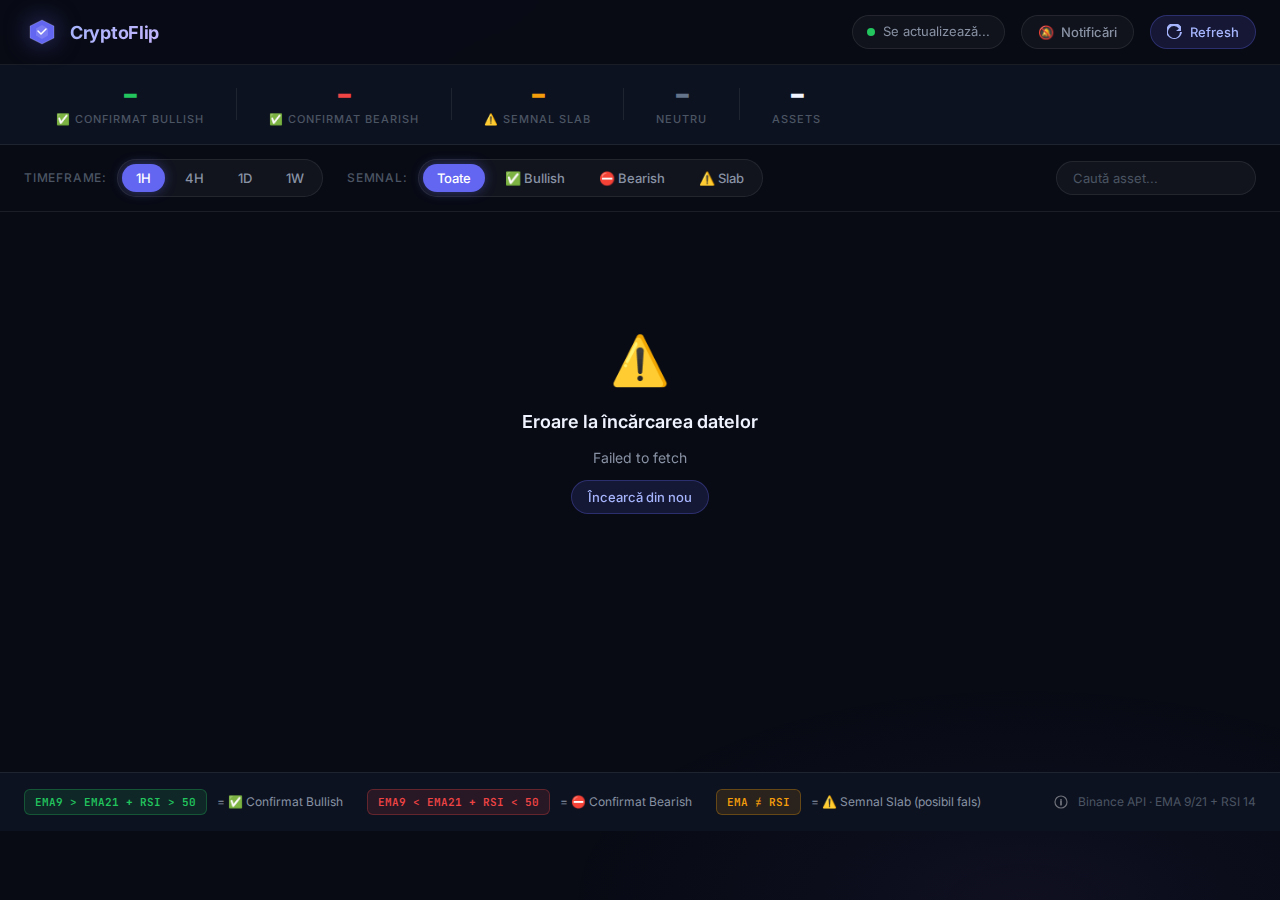
<file: index.html>
<!DOCTYPE html>
<html lang="ro">

<head>
    <meta charset="UTF-8" />
    <meta name="viewport" content="width=device-width, initial-scale=1.0" />
    <title>CryptoFlip Dashboard | Bullish & Bearish Signals</title>
    <meta name="description"
        content="Dashboard real-time care detectează flip-uri bullish și bearish pe multiple timeframe-uri pentru principalele crypto assets." />
    <link rel="preconnect" href="https://fonts.googleapis.com" />
    <link rel="preconnect" href="https://fonts.gstatic.com" crossorigin />
    <link
        href="https://fonts.googleapis.com/css2?family=Inter:wght@300;400;500;600;700;800&family=JetBrains+Mono:wght@400;600&display=swap"
        rel="stylesheet" />
    <link rel="stylesheet" href="style.css" />
</head>

<body>
    <!-- Header -->
    <header class="header">
        <div class="header-inner">
            <div class="logo">
                <div class="logo-icon">
                    <svg width="28" height="28" viewBox="0 0 28 28" fill="none">
                        <path d="M14 2L26 8V20L14 26L2 20V8L14 2Z" fill="url(#logoGrad)" stroke="rgba(255,255,255,0.2)"
                            stroke-width="1" />
                        <path d="M14 7L20 10.5V17.5L14 21L8 17.5V10.5L14 7Z" fill="rgba(255,255,255,0.15)" />
                        <path d="M10 13L13 16L18 11" stroke="white" stroke-width="1.5" stroke-linecap="round"
                            stroke-linejoin="round" />
                        <defs>
                            <linearGradient id="logoGrad" x1="2" y1="2" x2="26" y2="26">
                                <stop offset="0%" stop-color="#6366f1" />
                                <stop offset="100%" stop-color="#8b5cf6" />
                            </linearGradient>
                        </defs>
                    </svg>
                </div>
                <span class="logo-text">CryptoFlip</span>
            </div>
            <div class="header-controls">
                <div class="last-update" id="lastUpdate">
                    <div class="pulse-dot"></div>
                    <span>Se actualizează...</span>
                </div>
                <button class="notif-btn" id="notifBtn" onclick="toggleNotifications()">
                    <span id="notifIcon">🔔</span>
                    <span id="notifLabel">Notificări</span>
                </button>
                <button class="refresh-btn" id="refreshBtn" onclick="refreshData()">
                    <svg width="16" height="16" viewBox="0 0 16 16" fill="none">
                        <path d="M13.65 2.35A8 8 0 1 0 15 8h-2a6 6 0 1 1-1.05-3.35L9 7h5V2l-0.35 0.35Z"
                            fill="currentColor" />
                    </svg>
                    Refresh
                </button>
            </div>
        </div>
    </header>

    <!-- Notification Permission Banner -->
    <div class="notif-banner hidden" id="notifBanner">
        <div class="notif-banner-inner">
            <span class="notif-banner-icon">🔔</span>
            <div>
                <strong>Activează alertele de flip!</strong>
                <span>Primești notificări instant când un asset face un flip confirmat (EMA + RSI de acord).</span>
            </div>
            <button class="notif-banner-btn" onclick="requestNotifPermission()">Activează</button>
            <button class="notif-banner-dismiss" onclick="dismissBanner()">✕</button>
        </div>
    </div>

    <!-- Hero Stats Bar -->
    <div class="stats-bar">
        <div class="stats-bar-inner">
            <div class="stat-item">
                <span class="stat-value bullish-text" id="bullishCount">–</span>
                <span class="stat-label">✅ Confirmat Bullish</span>
            </div>
            <div class="stat-divider"></div>
            <div class="stat-item">
                <span class="stat-value bearish-text" id="bearishCount">–</span>
                <span class="stat-label">✅ Confirmat Bearish</span>
            </div>
            <div class="stat-divider"></div>
            <div class="stat-item">
                <span class="stat-value" style="color:#f59e0b" id="weakCount">–</span>
                <span class="stat-label">⚠️ Semnal Slab</span>
            </div>
            <div class="stat-divider"></div>
            <div class="stat-item">
                <span class="stat-value neutral-text" id="neutralCount">–</span>
                <span class="stat-label">Neutru</span>
            </div>
            <div class="stat-divider"></div>
            <div class="stat-item">
                <span class="stat-value" id="totalAssets">–</span>
                <span class="stat-label">Assets</span>
            </div>
        </div>
    </div>

    <!-- Timeframe Filter -->
    <div class="controls-section">
        <div class="controls-inner">
            <div class="filter-group">
                <span class="filter-label">Timeframe:</span>
                <div class="tf-buttons" id="tfButtons">
                    <button class="tf-btn active" data-tf="1h" onclick="filterTimeframe('1h')">1H</button>
                    <button class="tf-btn" data-tf="4h" onclick="filterTimeframe('4h')">4H</button>
                    <button class="tf-btn" data-tf="1d" onclick="filterTimeframe('1d')">1D</button>
                    <button class="tf-btn" data-tf="1w" onclick="filterTimeframe('1w')">1W</button>
                </div>
            </div>
            <div class="filter-group">
                <span class="filter-label">Semnal:</span>
                <div class="signal-buttons">
                    <button class="signal-btn active" data-signal="all" onclick="filterSignal('all')">Toate</button>
                    <button class="signal-btn bullish-filter" data-signal="confirmed-bullish"
                        onclick="filterSignal('confirmed-bullish')">✅ Bullish</button>
                    <button class="signal-btn bearish-filter" data-signal="confirmed-bearish"
                        onclick="filterSignal('confirmed-bearish')">⛔ Bearish</button>
                    <button class="signal-btn weak-filter" data-signal="weak" onclick="filterSignal('weak')">⚠️
                        Slab</button>
                </div>
            </div>
            <div class="search-group">
                <input type="text" class="search-input" id="searchInput" placeholder="Caută asset..."
                    oninput="filterSearch(this.value)" />
            </div>
        </div>
    </div>

    <!-- Main Content -->
    <main class="main-content">
        <!-- Loading State -->
        <div class="loading-state" id="loadingState">
            <div class="loading-spinner"></div>
            <p>Se încarcă datele de piață...</p>
            <span class="loading-sub">Conectare la Binance API</span>
        </div>

        <!-- Error State -->
        <div class="error-state hidden" id="errorState">
            <div class="error-icon">⚠️</div>
            <h3>Eroare la încărcarea datelor</h3>
            <p id="errorMessage">Nu s-a putut conecta la API.</p>
            <button class="refresh-btn" onclick="refreshData()">Încearcă din nou</button>
        </div>

        <!-- Dashboard Grid -->
        <div class="dashboard-grid hidden" id="dashboardGrid">
        </div>
    </main>

    <!-- Legend / Info Panel -->
    <div class="info-panel">
        <div class="info-inner">
            <div class="info-item">
                <div class="indicator-box bullish-bg">EMA9 &gt; EMA21 + RSI &gt; 50</div>
                <span>= ✅ Confirmat Bullish</span>
            </div>
            <div class="info-item">
                <div class="indicator-box bearish-bg">EMA9 &lt; EMA21 + RSI &lt; 50</div>
                <span>= ⛔ Confirmat Bearish</span>
            </div>
            <div class="info-item">
                <div class="indicator-box"
                    style="background:rgba(245,158,11,0.12);color:#f59e0b;border:1px solid rgba(245,158,11,0.3);">EMA ≠
                    RSI</div>
                <span>= ⚠️ Semnal Slab (posibil fals)</span>
            </div>
            <div class="info-item info-note">
                <svg width="14" height="14" viewBox="0 0 14 14" fill="none">
                    <circle cx="7" cy="7" r="6" stroke="rgba(255,255,255,0.4)" stroke-width="1.2" />
                    <path d="M7 6v4M7 4.5v.5" stroke="rgba(255,255,255,0.6)" stroke-width="1.2"
                        stroke-linecap="round" />
                </svg>
                <span>Binance API · EMA 9/21 + RSI 14</span>
            </div>
        </div>
    </div>

    <!-- Asset Detail Modal -->
    <div class="modal-overlay hidden" id="modalOverlay" onclick="closeModal(event)">
        <div class="modal" id="assetModal">
            <button class="modal-close" onclick="closeModalDirect()">✕</button>
            <div class="modal-header">
                <span class="modal-asset-icon" id="modalIcon">₿</span>
                <div>
                    <h2 class="modal-title" id="modalTitle">Bitcoin</h2>
                    <span class="modal-subtitle" id="modalSymbol">BTCUSDT</span>
                </div>
                <div class="modal-price" id="modalPrice">$0.00</div>
            </div>
            <div class="modal-timeframes" id="modalTimeframes"></div>
            <div class="modal-legend">
                <div class="legend-row">
                    <span class="legend-dot bullish-bg"></span><span>✅ Confirmat Bullish — EMA9 > EMA21
                        <strong>și</strong> RSI > 50</span>
                </div>
                <div class="legend-row">
                    <span class="legend-dot bearish-bg"></span><span>⛔ Confirmat Bearish — EMA9 &lt; EMA21
                        <strong>și</strong> RSI &lt; 50</span>
                </div>
                <div class="legend-row">
                    <span class="legend-dot" style="background:#f59e0b"></span><span>⚠️ Semnal Slab — EMA și RSI nu sunt
                        de acord</span>
                </div>
                <div class="legend-row">
                    <span class="legend-dot neutral-bg"></span><span>Neutru — Date insuficiente</span>
                </div>
            </div>
        </div>
    </div>

    <script src="app.js"></script>
</body>

</html>
</file>
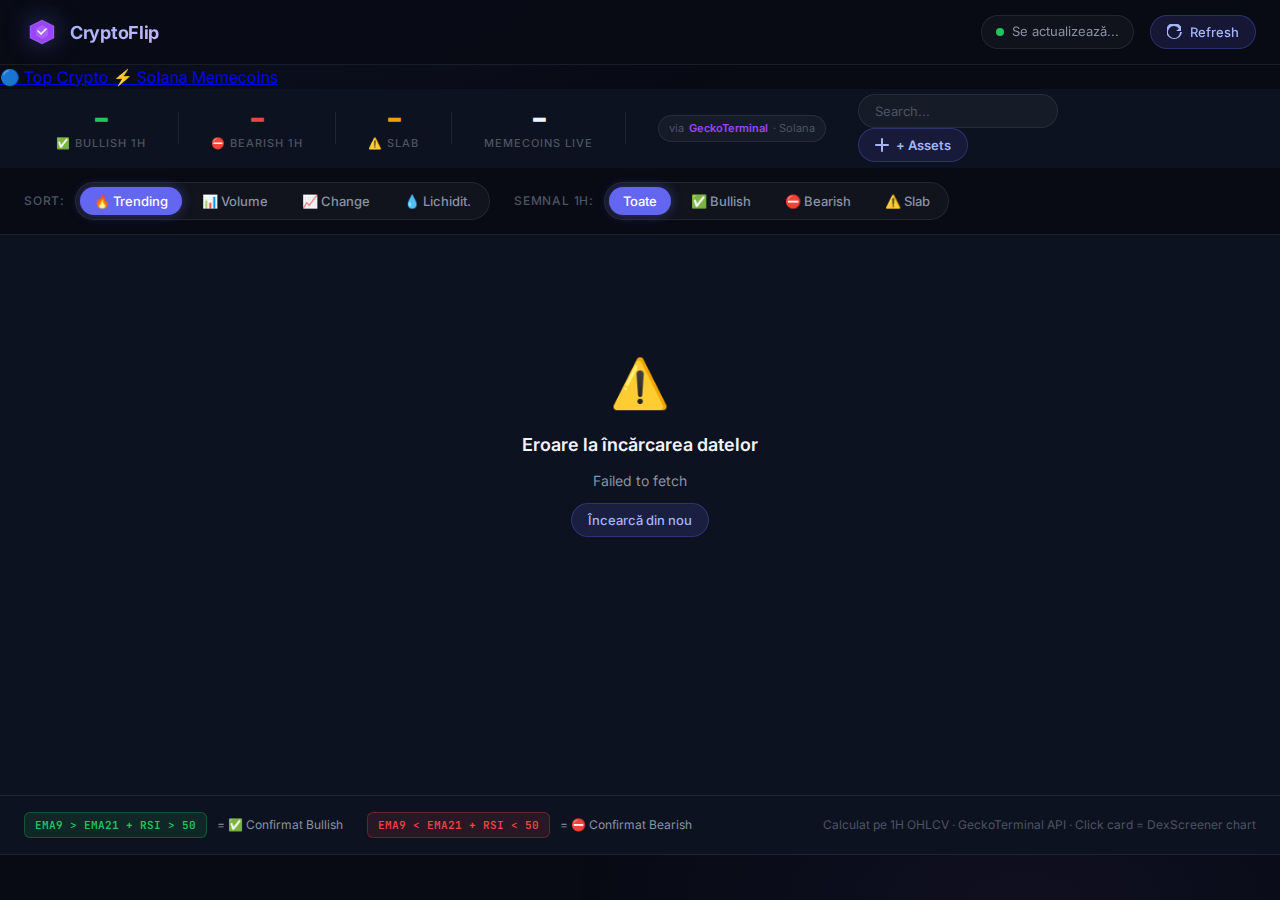
<file: memecoins.html>
<!DOCTYPE html>
<html lang="ro">

<head>
    <meta charset="UTF-8" />
    <meta name="viewport" content="width=device-width, initial-scale=1.0" />
    <title>Solana Memecoins | CryptoFlip Dashboard</title>
    <meta name="description"
        content="Dashboard real-time care detectează flip-uri bullish și bearish pe memecoins lansate pe Solana (PumpSwap, Raydium, Meteora)." />
    <link rel="preconnect" href="https://fonts.googleapis.com" />
    <link rel="preconnect" href="https://fonts.gstatic.com" crossorigin />
    <link
        href="https://fonts.googleapis.com/css2?family=Inter:wght@300;400;500;600;700;800&family=JetBrains+Mono:wght@400;600&display=swap"
        rel="stylesheet" />
    <link rel="stylesheet" href="style.css" />
    <style>
        /* ── Memecoins extras ── */
        .mc-meta {
            display: flex;
            gap: 10px;
            flex-wrap: wrap;
            margin-top: 8px;
        }

        .mc-chip {
            font-size: 10px;
            font-weight: 600;
            padding: 3px 8px;
            border-radius: 100px;
            border: 1px solid var(--border);
            color: var(--text-secondary);
            background: var(--bg-glass);
            font-family: 'JetBrains Mono', monospace;
        }

        .mc-chip.liq {
            color: #a5b4fc;
            border-color: rgba(99, 102, 241, 0.3);
            background: rgba(99, 102, 241, 0.08);
        }

        .mc-chip.vol {
            color: #34d399;
            border-color: rgba(52, 211, 153, 0.3);
            background: rgba(52, 211, 153, 0.08);
        }

        .mc-chip.mcap {
            color: #fbbf24;
            border-color: rgba(251, 191, 36, 0.3);
            background: rgba(251, 191, 36, 0.08);
        }

        .mc-chip.dex {
            color: #f472b6;
            border-color: rgba(244, 114, 182, 0.3);
            background: rgba(244, 114, 182, 0.08);
        }

        .mc-chip.age {
            color: var(--text-muted);
        }

        .ds-overlay {
            position: fixed;
            inset: 0;
            background: rgba(0, 0, 0, 0.88);
            backdrop-filter: blur(14px);
            -webkit-backdrop-filter: blur(14px);
            z-index: 200;
            display: flex;
            align-items: center;
            justify-content: center;
            padding: 16px;
            animation: fadeIn 0.2s ease;
        }

        .ds-modal {
            background: var(--bg-secondary);
            border: 1px solid var(--border-hover);
            border-radius: var(--radius-xl);
            width: min(1100px, 100%);
            height: min(800px, 90vh);
            display: flex;
            flex-direction: column;
            overflow: hidden;
            animation: slideUp 0.25s cubic-bezier(0.34, 1.56, 0.64, 1);
            box-shadow: 0 24px 80px rgba(0, 0, 0, 0.6);
        }

        .ds-header {
            display: flex;
            align-items: center;
            justify-content: space-between;
            padding: 14px 20px;
            border-bottom: 1px solid var(--border);
            gap: 16px;
            flex-shrink: 0;
        }

        .ds-asset-info {
            display: flex;
            align-items: center;
            gap: 12px;
            flex-wrap: wrap;
        }

        .ds-icon {
            width: 40px;
            height: 40px;
            border-radius: 50%;
            display: flex;
            align-items: center;
            justify-content: center;
            font-size: 16px;
            font-weight: 800;
            border: 1px solid var(--border);
            flex-shrink: 0;
            background: var(--bg-glass);
            color: var(--text-secondary);
        }

        .ds-icon img {
            width: 36px;
            height: 36px;
            border-radius: 50%;
            object-fit: cover;
        }

        .ds-name {
            font-size: 16px;
            font-weight: 700;
            color: var(--text-primary);
        }

        .ds-sym {
            font-size: 11px;
            color: var(--text-muted);
            font-family: 'JetBrains Mono', monospace;
        }

        .ds-price {
            font-size: 16px;
            font-weight: 700;
            font-family: 'JetBrains Mono', monospace;
            color: var(--text-primary);
        }

        .ds-controls {
            display: flex;
            align-items: center;
            gap: 10px;
            flex-shrink: 0;
        }

        .ds-axiom-btn {
            display: flex;
            align-items: center;
            gap: 5px;
            background: rgba(251, 191, 36, 0.1);
            border: 1px solid rgba(251, 191, 36, 0.3);
            color: #fbbf24;
            padding: 7px 14px;
            border-radius: 100px;
            font-size: 12px;
            font-weight: 600;
            text-decoration: none;
            white-space: nowrap;
            transition: all 0.2s;
        }

        .ds-axiom-btn:hover {
            background: rgba(251, 191, 36, 0.2);
            border-color: rgba(251, 191, 36, 0.5);
        }

        .ds-close-btn {
            background: var(--bg-glass);
            border: 1px solid var(--border);
            color: var(--text-secondary);
            width: 34px;
            height: 34px;
            border-radius: 50%;
            cursor: pointer;
            font-size: 15px;
            display: flex;
            align-items: center;
            justify-content: center;
            transition: all 0.2s;
        }

        .ds-close-btn:hover {
            background: var(--bearish-bg);
            border-color: var(--bearish-border);
            color: var(--bearish);
        }

        .ds-chart-wrap {
            flex: 1;
            min-height: 0;
            position: relative;
        }

        .ds-chart-wrap iframe {
            width: 100%;
            height: 100%;
            border: 0;
        }

        .ds-loading {
            position: absolute;
            inset: 0;
            display: flex;
            flex-direction: column;
            align-items: center;
            justify-content: center;
            gap: 12px;
            color: var(--text-muted);
            font-size: 14px;
        }

        @media (max-width:768px) {
            .ds-overlay {
                padding: 0;
                align-items: flex-end;
            }

            .ds-modal {
                width: 100%;
                height: 96vh;
                border-radius: var(--radius-xl) var(--radius-xl) 0 0;
                border-bottom: none;
            }

            .ds-header {
                flex-direction: column;
                align-items: flex-start;
                gap: 8px;
            }

            .ds-controls {
                width: 100%;
                justify-content: space-between;
            }
        }

        /* source badge */
        .source-badge {
            display: inline-flex;
            align-items: center;
            gap: 5px;
            font-size: 11px;
            color: var(--text-muted);
            background: var(--bg-glass);
            border: 1px solid var(--border);
            border-radius: 100px;
            padding: 4px 10px;
        }

        .source-badge span {
            color: #9945ff;
            font-weight: 600;
        }
    </style>
</head>

<body>

    <!-- Header -->
    <header class="header">
        <div class="header-inner">
            <div class="logo">
                <div class="logo-icon">
                    <svg width="28" height="28" viewBox="0 0 28 28" fill="none">
                        <path d="M14 2L26 8V20L14 26L2 20V8L14 2Z" fill="url(#logoGrad2)" stroke="rgba(255,255,255,0.2)"
                            stroke-width="1" />
                        <path d="M14 7L20 10.5V17.5L14 21L8 17.5V10.5L14 7Z" fill="rgba(255,255,255,0.15)" />
                        <path d="M10 13L13 16L18 11" stroke="white" stroke-width="1.5" stroke-linecap="round"
                            stroke-linejoin="round" />
                        <defs>
                            <linearGradient id="logoGrad2" x1="2" y1="2" x2="26" y2="26">
                                <stop offset="0%" stop-color="#9945ff" />
                                <stop offset="100%" stop-color="#6366f1" />
                            </linearGradient>
                        </defs>
                    </svg>
                </div>
                <span class="logo-text">CryptoFlip</span>
            </div>
            <div class="header-controls">
                <div class="last-update" id="lastUpdate">
                    <div class="pulse-dot"></div>
                    <span>Se actualizează...</span>
                </div>
                <button class="refresh-btn" id="refreshBtn" onclick="refreshData()">
                    <svg width="16" height="16" viewBox="0 0 16 16" fill="none">
                        <path d="M13.65 2.35A8 8 0 1 0 15 8h-2a6 6 0 1 1-1.05-3.35L9 7h5V2l-0.35 0.35Z"
                            fill="currentColor" />
                    </svg>
                    Refresh
                </button>
            </div>
        </div>
    </header>

    <!-- Page Navigation -->
    <nav class="page-nav">
        <a href="index.html" class="page-nav-link">
            🔵 Top Crypto
        </a>
        <a href="memecoins.html" class="page-nav-link active">
            ⚡ Solana Memecoins
        </a>
    </nav>

    <!-- Stats Bar -->
    <div class="stats-bar">
        <div class="stats-bar-inner">
            <div class="stat-item">
                <span class="stat-value bullish-text" id="bullishCount">–</span>
                <span class="stat-label">✅ Bullish 1H</span>
            </div>
            <div class="stat-divider"></div>
            <div class="stat-item">
                <span class="stat-value bearish-text" id="bearishCount">–</span>
                <span class="stat-label">⛔ Bearish 1H</span>
            </div>
            <div class="stat-divider"></div>
            <div class="stat-item">
                <span class="stat-value" style="color:#f59e0b" id="weakCount">–</span>
                <span class="stat-label">⚠️ Slab</span>
            </div>
            <div class="stat-divider"></div>
            <div class="stat-item">
                <span class="stat-value" id="totalAssets">–</span>
                <span class="stat-label">Memecoins live</span>
            </div>
            <div class="stat-divider"></div>
            <div class="stat-item">
                <div class="source-badge">via <span>GeckoTerminal</span> · Solana</div>
            </div>
            <!-- Top Actions (Search + Add Assets) -->
            <div class="top-actions">
                <div class="search-group">
                    <input type="text" class="search-input" id="searchInput" placeholder="Search..."
                        oninput="filterSearch(this.value)" />
                </div>
                <!-- Dead button just to match index.html design as requested -->
                <button class="add-asset-btn" onclick="alert('Funcționalitate disponibilă curând pentru Memecoins!')">
                    <svg width="14" height="14" viewBox="0 0 14 14" fill="none">
                        <path d="M7 1v12M1 7h12" stroke="currentColor" stroke-width="2" stroke-linecap="round" />
                    </svg>
                    + Assets
                </button>
            </div>
        </div>

        <!-- Controls -->
        <div class="controls-section">
            <div class="controls-inner">
                <div class="filter-group">
                    <span class="filter-label">Sort:</span>
                    <div class="signal-buttons">
                        <button class="signal-btn active" data-sort="trending" onclick="sortBy('trending')">🔥
                            Trending</button>
                        <button class="signal-btn" data-sort="volume" onclick="sortBy('volume')">📊 Volume</button>
                        <button class="signal-btn" data-sort="change" onclick="sortBy('change')">📈 Change</button>
                        <button class="signal-btn" data-sort="liq" onclick="sortBy('liq')">💧 Lichidit.</button>
                    </div>
                </div>
                <div class="filter-group">
                    <span class="filter-label">Semnal 1H:</span>
                    <div class="signal-buttons">
                        <button class="signal-btn active" data-signal="all" onclick="filterSignal('all')">Toate</button>
                        <button class="signal-btn bullish-filter" data-signal="confirmed-bullish"
                            onclick="filterSignal('confirmed-bullish')">✅ Bullish</button>
                        <button class="signal-btn bearish-filter" data-signal="confirmed-bearish"
                            onclick="filterSignal('confirmed-bearish')">⛔ Bearish</button>
                        <button class="signal-btn weak-filter" data-signal="weak" onclick="filterSignal('weak')">⚠️
                            Slab</button>
                    </div>
                </div>
            </div>
        </div>

        <!-- Main Content -->
        <main class="main-content">
            <div class="loading-state" id="loadingState">
                <div class="loading-spinner"></div>
                <p>Se încarcă memecoins Solana...</p>
                <span class="loading-sub">GeckoTerminal API · Trending pools</span>
            </div>
            <div class="error-state hidden" id="errorState">
                <div class="error-icon">⚠️</div>
                <h3>Eroare la încărcarea datelor</h3>
                <p id="errorMessage">Nu s-a putut conecta la GeckoTerminal API.</p>
                <button class="refresh-btn" onclick="refreshData()">Încearcă din nou</button>
            </div>
            <div class="dashboard-grid hidden" id="dashboardGrid"></div>
        </main>

        <!-- Info bar -->
        <div class="info-panel">
            <div class="info-inner">
                <div class="info-item">
                    <div class="indicator-box bullish-bg">EMA9 &gt; EMA21 + RSI &gt; 50</div>
                    <span>= ✅ Confirmat Bullish</span>
                </div>
                <div class="info-item">
                    <div class="indicator-box bearish-bg">EMA9 &lt; EMA21 + RSI &lt; 50</div>
                    <span>= ⛔ Confirmat Bearish</span>
                </div>
                <div class="info-item info-note">
                    <span>Calculat pe 1H OHLCV · GeckoTerminal API · Click card = DexScreener chart</span>
                </div>
            </div>
        </div>

        <!-- DexScreener Chart Modal -->
        <div class="ds-overlay hidden" id="dsOverlay" onclick="closeDSOnBg(event)">
            <div class="ds-modal" id="dsModal">
                <div class="ds-header">
                    <div class="ds-asset-info">
                        <div class="ds-icon" id="dsIcon"></div>
                        <div>
                            <div class="ds-name" id="dsName">Token</div>
                            <div class="ds-sym" id="dsSym">SYMBOL/SOL</div>
                        </div>
                        <span class="ds-price" id="dsPrice">$0.00</span>
                        <span class="tv-asset-badge" id="dsBadge"></span>
                    </div>
                    <div class="ds-controls">
                        <a class="ds-axiom-btn" id="dsAxiomLink" href="#" target="_blank" rel="noopener">↗
                            DexScreener</a>
                        <a class="tv-external-btn" id="dsAxiomTradeLink" href="#" target="_blank" rel="noopener">⚡
                            Axiom</a>
                        <button class="ds-close-btn" onclick="closeDSChart()">✕</button>
                    </div>
                </div>
                <div class="ds-chart-wrap" id="dsChartWrap">
                    <div class="ds-loading" id="dsLoading">
                        <div class="loading-spinner"></div>
                        <span>Se încarcă chart-ul...</span>
                    </div>
                </div>
            </div>
        </div>

        <script src="memecoins.js"></script>
</body>

</html>
</file>
<file: style.css>
/* =====================================================
   CryptoFlip Dashboard — Premium Dark Theme
   ===================================================== */

/* ===== CSS Variables ===== */
:root {
    --bg-primary: #080b14;
    --bg-secondary: #0d1220;
    --bg-card: #111827;
    --bg-card-hover: #151f30;
    --bg-glass: rgba(255, 255, 255, 0.04);
    --border: rgba(255, 255, 255, 0.08);
    --border-hover: rgba(255, 255, 255, 0.15);

    --text-primary: #f0f4ff;
    --text-secondary: #8892a4;
    --text-muted: #4b5563;

    --bullish: #22c55e;
    --bullish-glow: rgba(34, 197, 94, 0.2);
    --bullish-bg: rgba(34, 197, 94, 0.12);
    --bullish-border: rgba(34, 197, 94, 0.3);

    --bearish: #ef4444;
    --bearish-glow: rgba(239, 68, 68, 0.2);
    --bearish-bg: rgba(239, 68, 68, 0.12);
    --bearish-border: rgba(239, 68, 68, 0.3);

    --neutral: #64748b;
    --neutral-bg: rgba(100, 116, 139, 0.12);

    --accent: #6366f1;
    --accent-2: #8b5cf6;
    --accent-bg: rgba(99, 102, 241, 0.15);

    --radius-sm: 8px;
    --radius-md: 12px;
    --radius-lg: 16px;
    --radius-xl: 20px;

    --shadow-card: 0 4px 24px rgba(0, 0, 0, 0.4);
    --shadow-glow-green: 0 0 20px rgba(34, 197, 94, 0.15);
    --shadow-glow-red: 0 0 20px rgba(239, 68, 68, 0.15);
}

/* ===== Reset & Base ===== */
*,
*::before,
*::after {
    box-sizing: border-box;
    margin: 0;
    padding: 0;
}

html {
    scroll-behavior: smooth;
}

body {
    font-family: 'Inter', -apple-system, BlinkMacSystemFont, sans-serif;
    background: var(--bg-primary);
    color: var(--text-primary);
    min-height: 100vh;
    overflow-x: hidden;
    line-height: 1.5;
}

/* Background mesh gradient */
body::before {
    content: '';
    position: fixed;
    top: 0;
    left: 0;
    width: 100%;
    height: 100%;
    background:
        radial-gradient(ellipse 80% 50% at 20% -10%, rgba(99, 102, 241, 0.08) 0%, transparent 60%),
        radial-gradient(ellipse 60% 40% at 80% 100%, rgba(139, 92, 246, 0.06) 0%, transparent 60%);
    pointer-events: none;
    z-index: 0;
}

/* ===== Header ===== */
.header {
    position: sticky;
    top: 0;
    z-index: 100;
    background: rgba(8, 11, 20, 0.85);
    backdrop-filter: blur(20px);
    -webkit-backdrop-filter: blur(20px);
    border-bottom: 1px solid var(--border);
}

.header-inner {
    max-width: 1400px;
    margin: 0 auto;
    padding: 0 24px;
    height: 64px;
    display: flex;
    align-items: center;
    justify-content: space-between;
    gap: 24px;
}

.logo {
    display: flex;
    align-items: center;
    gap: 10px;
}

.logo-icon {
    width: 36px;
    height: 36px;
    display: flex;
    align-items: center;
    justify-content: center;
    filter: drop-shadow(0 0 12px rgba(99, 102, 241, 0.5));
}

.logo-text {
    font-size: 18px;
    font-weight: 700;
    background: linear-gradient(135deg, #a5b4fc, #c4b5fd);
    -webkit-background-clip: text;
    -webkit-text-fill-color: transparent;
    background-clip: text;
    letter-spacing: -0.3px;
}

.header-controls {
    display: flex;
    align-items: center;
    gap: 16px;
}

.last-update {
    display: flex;
    align-items: center;
    gap: 8px;
    font-size: 13px;
    color: var(--text-secondary);
    background: var(--bg-glass);
    border: 1px solid var(--border);
    border-radius: 100px;
    padding: 6px 14px;
}

.pulse-dot {
    width: 8px;
    height: 8px;
    background: var(--bullish);
    border-radius: 50%;
    animation: pulse 2s infinite;
    flex-shrink: 0;
}

@keyframes pulse {

    0%,
    100% {
        opacity: 1;
        transform: scale(1);
    }

    50% {
        opacity: 0.6;
        transform: scale(0.85);
    }
}

.refresh-btn {
    display: flex;
    align-items: center;
    gap: 7px;
    background: var(--accent-bg);
    border: 1px solid rgba(99, 102, 241, 0.3);
    color: #a5b4fc;
    border-radius: 100px;
    padding: 8px 16px;
    font-size: 13px;
    font-weight: 500;
    cursor: pointer;
    transition: all 0.2s ease;
    font-family: inherit;
}

.refresh-btn:hover {
    background: rgba(99, 102, 241, 0.25);
    border-color: rgba(99, 102, 241, 0.5);
    transform: translateY(-1px);
}

.refresh-btn svg {
    transition: transform 0.5s ease;
}

.refresh-btn.spinning svg {
    animation: spin 0.8s linear infinite;
}

@keyframes spin {
    to {
        transform: rotate(360deg);
    }
}

/* ===== Stats Bar ===== */
.stats-bar {
    background: var(--bg-secondary);
    border-bottom: 1px solid var(--border);
    position: relative;
    z-index: 1;
}

.stats-bar-inner {
    max-width: 1400px;
    margin: 0 auto;
    padding: 0 24px;
    display: flex;
    align-items: center;
    gap: 0;
}

.stat-item {
    display: flex;
    flex-direction: column;
    align-items: center;
    padding: 16px 32px;
    gap: 2px;
}

.stat-value {
    font-size: 28px;
    font-weight: 800;
    font-family: 'JetBrains Mono', monospace;
    letter-spacing: -1px;
    line-height: 1;
    color: var(--text-primary);
}

.bullish-text {
    color: var(--bullish);
}

.bearish-text {
    color: var(--bearish);
}

.neutral-text {
    color: var(--neutral);
}

.stat-label {
    font-size: 11px;
    font-weight: 500;
    text-transform: uppercase;
    letter-spacing: 1px;
    color: var(--text-muted);
}

.stat-divider {
    width: 1px;
    height: 32px;
    background: var(--border);
    flex-shrink: 0;
}

/* ===== Controls Section ===== */
.controls-section {
    background: var(--bg-primary);
    border-bottom: 1px solid var(--border);
    position: relative;
    z-index: 1;
}

.controls-inner {
    max-width: 1400px;
    margin: 0 auto;
    padding: 14px 24px;
    display: flex;
    align-items: center;
    gap: 24px;
    flex-wrap: wrap;
}

.filter-group {
    display: flex;
    align-items: center;
    gap: 10px;
}

.filter-label {
    font-size: 12px;
    font-weight: 500;
    color: var(--text-muted);
    text-transform: uppercase;
    letter-spacing: 0.8px;
    white-space: nowrap;
}

.tf-buttons,
.signal-buttons {
    display: flex;
    gap: 6px;
    background: var(--bg-glass);
    border: 1px solid var(--border);
    border-radius: 100px;
    padding: 4px;
}

.tf-btn,
.signal-btn {
    padding: 6px 14px;
    border: none;
    background: transparent;
    color: var(--text-secondary);
    font-size: 13px;
    font-weight: 500;
    border-radius: 100px;
    cursor: pointer;
    transition: all 0.2s ease;
    font-family: inherit;
    white-space: nowrap;
}

.tf-btn.active,
.signal-btn.active {
    background: var(--accent);
    color: white;
    box-shadow: 0 0 12px rgba(99, 102, 241, 0.4);
}

.tf-btn:hover:not(.active),
.signal-btn:hover:not(.active) {
    color: var(--text-primary);
    background: rgba(255, 255, 255, 0.06);
}

.bullish-filter.active {
    background: var(--bullish);
    box-shadow: 0 0 12px rgba(34, 197, 94, 0.4);
}

.bearish-filter.active {
    background: var(--bearish);
    box-shadow: 0 0 12px rgba(239, 68, 68, 0.4);
}

.search-group {
    margin-left: auto;
}

.search-input {
    background: var(--bg-glass);
    border: 1px solid var(--border);
    color: var(--text-primary);
    font-size: 13px;
    font-family: inherit;
    padding: 8px 16px;
    border-radius: 100px;
    outline: none;
    width: 200px;
    transition: all 0.2s ease;
}

.search-input::placeholder {
    color: var(--text-muted);
}

.search-input:focus {
    border-color: rgba(99, 102, 241, 0.5);
    background: rgba(99, 102, 241, 0.05);
    box-shadow: 0 0 0 3px rgba(99, 102, 241, 0.1);
    width: 240px;
}

/* ===== Main Content ===== */
.main-content {
    max-width: 1400px;
    margin: 0 auto;
    padding: 32px 24px;
    position: relative;
    z-index: 1;
    min-height: 60vh;
}

/* ===== Loading State ===== */
.loading-state {
    display: flex;
    flex-direction: column;
    align-items: center;
    justify-content: center;
    gap: 16px;
    padding: 80px 0;
    color: var(--text-secondary);
}

.loading-spinner {
    width: 48px;
    height: 48px;
    border: 3px solid var(--border);
    border-top-color: var(--accent);
    border-radius: 50%;
    animation: spin 0.8s linear infinite;
}

.loading-state p {
    font-size: 16px;
    font-weight: 500;
}

.loading-sub {
    font-size: 13px;
    color: var(--text-muted);
}

/* ===== Error State ===== */
.error-state {
    display: flex;
    flex-direction: column;
    align-items: center;
    gap: 12px;
    padding: 80px 0;
    text-align: center;
}

.error-icon {
    font-size: 48px;
}

.error-state h3 {
    font-size: 18px;
    font-weight: 600;
}

.error-state p {
    color: var(--text-secondary);
    font-size: 14px;
}

/* ===== Dashboard Grid ===== */
.dashboard-grid {
    display: grid;
    grid-template-columns: repeat(auto-fill, minmax(320px, 1fr));
    gap: 20px;
}

/* ===== Asset Card ===== */
.asset-card {
    background: var(--bg-card);
    border: 1px solid var(--border);
    border-radius: var(--radius-xl);
    padding: 20px;
    cursor: pointer;
    transition: all 0.25s ease;
    position: relative;
    overflow: hidden;
    animation: fadeInCard 0.4s ease both;
}

@keyframes fadeInCard {
    from {
        opacity: 0;
        transform: translateY(16px);
    }

    to {
        opacity: 1;
        transform: translateY(0);
    }
}

.asset-card::before {
    content: '';
    position: absolute;
    top: 0;
    left: 0;
    right: 0;
    height: 2px;
    border-radius: var(--radius-xl) var(--radius-xl) 0 0;
    opacity: 0;
    transition: opacity 0.25s ease;
}

.asset-card.bullish-card::before {
    background: linear-gradient(90deg, transparent, var(--bullish), transparent);
}

.asset-card.bearish-card::before {
    background: linear-gradient(90deg, transparent, var(--bearish), transparent);
}

.asset-card:hover {
    border-color: var(--border-hover);
    background: var(--bg-card-hover);
    transform: translateY(-3px);
    box-shadow: var(--shadow-card);
}

.asset-card.bullish-card:hover {
    border-color: var(--bullish-border);
    box-shadow: var(--shadow-glow-green);
}

.asset-card.bullish-card::before,
.asset-card.bearish-card::before {
    opacity: 1;
}

.asset-card.bearish-card:hover {
    border-color: var(--bearish-border);
    box-shadow: var(--shadow-glow-red);
}

/* Card Header */
.card-header {
    display: flex;
    align-items: center;
    justify-content: space-between;
    margin-bottom: 16px;
}

.asset-info {
    display: flex;
    align-items: center;
    gap: 12px;
}

.asset-icon {
    width: 42px;
    height: 42px;
    border-radius: 50%;
    display: flex;
    align-items: center;
    justify-content: center;
    font-size: 20px;
    background: var(--bg-glass);
    border: 1px solid var(--border);
    flex-shrink: 0;
    position: relative;
    overflow: hidden;
}

.asset-icon img {
    width: 28px;
    height: 28px;
    object-fit: contain;
}

.asset-name {
    font-size: 15px;
    font-weight: 700;
    color: var(--text-primary);
    line-height: 1;
    margin-bottom: 3px;
}

.asset-symbol {
    font-size: 12px;
    color: var(--text-muted);
    font-family: 'JetBrains Mono', monospace;
}

.overall-badge {
    padding: 6px 14px;
    border-radius: 100px;
    font-size: 12px;
    font-weight: 700;
    letter-spacing: 0.5px;
    text-transform: uppercase;
}

.badge-bullish {
    background: var(--bullish-bg);
    color: var(--bullish);
    border: 1px solid var(--bullish-border);
}

.badge-bearish {
    background: var(--bearish-bg);
    color: var(--bearish);
    border: 1px solid var(--bearish-border);
}

.badge-neutral {
    background: var(--neutral-bg);
    color: var(--neutral);
    border: 1px solid rgba(100, 116, 139, 0.3);
}

/* Price Row */
.price-row {
    display: flex;
    align-items: baseline;
    gap: 10px;
    margin-bottom: 18px;
}

.asset-price {
    font-size: 22px;
    font-weight: 700;
    font-family: 'JetBrains Mono', monospace;
    letter-spacing: -0.5px;
    color: var(--text-primary);
}

.price-change {
    font-size: 13px;
    font-weight: 600;
    font-family: 'JetBrains Mono', monospace;
}

.price-change.positive {
    color: var(--bullish);
}

.price-change.negative {
    color: var(--bearish);
}

/* Timeframe Grid on Card */
.tf-grid {
    display: grid;
    grid-template-columns: repeat(4, 1fr);
    gap: 8px;
}

.tf-cell {
    display: flex;
    flex-direction: column;
    align-items: center;
    gap: 6px;
    padding: 10px 6px;
    border-radius: var(--radius-sm);
    border: 1px solid var(--border);
    background: var(--bg-glass);
    transition: all 0.2s ease;
}

.tf-cell.cell-bullish {
    border-color: var(--bullish-border);
    background: var(--bullish-bg);
}

.tf-cell.cell-bearish {
    border-color: var(--bearish-border);
    background: var(--bearish-bg);
}

.tf-label {
    font-size: 10px;
    font-weight: 600;
    text-transform: uppercase;
    letter-spacing: 0.5px;
    color: var(--text-muted);
}

.tf-signal {
    font-size: 18px;
    line-height: 1;
}

.tf-ema-diff {
    font-size: 9px;
    font-family: 'JetBrains Mono', monospace;
    color: var(--text-muted);
    white-space: nowrap;
}

.tf-cell.cell-bullish .tf-ema-diff {
    color: var(--bullish);
    opacity: 0.8;
}

.tf-cell.cell-bearish .tf-ema-diff {
    color: var(--bearish);
    opacity: 0.8;
}

/* Score bar */
.score-bar-wrap {
    margin-top: 14px;
    display: flex;
    align-items: center;
    gap: 10px;
}

.score-bar-track {
    flex: 1;
    height: 4px;
    background: var(--border);
    border-radius: 100px;
    overflow: hidden;
}

.score-bar-fill {
    height: 100%;
    border-radius: 100px;
    transition: width 0.8s cubic-bezier(0.34, 1.56, 0.64, 1);
}

.fill-bullish {
    background: linear-gradient(90deg, #16a34a, var(--bullish));
}

.fill-bearish {
    background: linear-gradient(90deg, #b91c1c, var(--bearish));
}

.fill-neutral {
    background: var(--neutral);
}

.score-label {
    font-size: 11px;
    font-weight: 600;
    color: var(--text-muted);
    white-space: nowrap;
    font-family: 'JetBrains Mono', monospace;
    min-width: 40px;
    text-align: right;
}

/* ===== Hidden utility ===== */
.hidden {
    display: none !important;
}

/* ===== Info Panel ===== */
.info-panel {
    border-top: 1px solid var(--border);
    background: var(--bg-secondary);
    position: relative;
    z-index: 1;
    margin-top: 20px;
}

.info-inner {
    max-width: 1400px;
    margin: 0 auto;
    padding: 16px 24px;
    display: flex;
    align-items: center;
    gap: 24px;
    flex-wrap: wrap;
}

.info-item {
    display: flex;
    align-items: center;
    gap: 10px;
    font-size: 12px;
    color: var(--text-secondary);
}

.info-note {
    margin-left: auto;
    color: var(--text-muted);
}

.indicator-box {
    padding: 4px 10px;
    border-radius: 6px;
    font-size: 11px;
    font-weight: 600;
    font-family: 'JetBrains Mono', monospace;
}

.bullish-bg {
    background: var(--bullish-bg) !important;
    color: var(--bullish) !important;
    border: 1px solid var(--bullish-border) !important;
}

.bearish-bg {
    background: var(--bearish-bg) !important;
    color: var(--bearish) !important;
    border: 1px solid var(--bearish-border) !important;
}

.neutral-bg {
    background: var(--neutral-bg) !important;
}

/* ===== Modal ===== */
.modal-overlay {
    position: fixed;
    inset: 0;
    background: rgba(0, 0, 0, 0.7);
    backdrop-filter: blur(8px);
    z-index: 1000;
    display: flex;
    align-items: center;
    justify-content: center;
    padding: 24px;
    animation: fadeIn 0.2s ease;
}

@keyframes fadeIn {
    from {
        opacity: 0;
    }

    to {
        opacity: 1;
    }
}

.modal {
    background: var(--bg-card);
    border: 1px solid var(--border-hover);
    border-radius: var(--radius-xl);
    padding: 28px;
    max-width: 560px;
    width: 100%;
    position: relative;
    animation: slideUp 0.25s cubic-bezier(0.34, 1.56, 0.64, 1);
    max-height: 90vh;
    overflow-y: auto;
}

@keyframes slideUp {
    from {
        transform: translateY(20px) scale(0.97);
        opacity: 0;
    }

    to {
        transform: translateY(0) scale(1);
        opacity: 1;
    }
}

.modal-close {
    position: absolute;
    top: 16px;
    right: 16px;
    background: var(--bg-glass);
    border: 1px solid var(--border);
    color: var(--text-secondary);
    width: 32px;
    height: 32px;
    border-radius: 50%;
    cursor: pointer;
    font-size: 14px;
    display: flex;
    align-items: center;
    justify-content: center;
    transition: all 0.2s;
}

.modal-close:hover {
    background: var(--bearish-bg);
    border-color: var(--bearish-border);
    color: var(--bearish);
}

.modal-header {
    display: flex;
    align-items: center;
    gap: 16px;
    margin-bottom: 24px;
}

.modal-asset-icon {
    width: 52px;
    height: 52px;
    border-radius: 50%;
    display: flex;
    align-items: center;
    justify-content: center;
    font-size: 28px;
    background: var(--bg-glass);
    border: 1px solid var(--border);
    flex-shrink: 0;
}

.modal-title {
    font-size: 20px;
    font-weight: 700;
    color: var(--text-primary);
    margin: 0 0 4px;
}

.modal-subtitle {
    font-size: 12px;
    color: var(--text-muted);
    font-family: 'JetBrains Mono', monospace;
}

.modal-price {
    margin-left: auto;
    font-size: 20px;
    font-weight: 700;
    font-family: 'JetBrains Mono', monospace;
    color: var(--text-primary);
    text-align: right;
}

.modal-timeframes {
    display: grid;
    grid-template-columns: repeat(2, 1fr);
    gap: 12px;
    margin-bottom: 20px;
}

.modal-tf-card {
    padding: 16px;
    border-radius: var(--radius-md);
    border: 1px solid var(--border);
    background: var(--bg-glass);
}

.modal-tf-card.modal-bullish {
    border-color: var(--bullish-border);
    background: var(--bullish-bg);
}

.modal-tf-card.modal-bearish {
    border-color: var(--bearish-border);
    background: var(--bearish-bg);
}

.modal-tf-header {
    display: flex;
    align-items: center;
    justify-content: space-between;
    margin-bottom: 10px;
}

.modal-tf-name {
    font-size: 13px;
    font-weight: 700;
    text-transform: uppercase;
    letter-spacing: 0.5px;
    color: var(--text-secondary);
}

.modal-tf-signal {
    font-size: 20px;
}

.modal-ema-row {
    display: flex;
    flex-direction: column;
    gap: 6px;
}

.modal-ema-item {
    display: flex;
    justify-content: space-between;
    align-items: center;
    font-size: 12px;
}

.modal-ema-label {
    color: var(--text-muted);
    font-family: 'JetBrains Mono', monospace;
}

.modal-ema-value {
    font-weight: 600;
    font-family: 'JetBrains Mono', monospace;
    color: var(--text-primary);
}

.modal-ema-diff {
    font-size: 11px;
    font-family: 'JetBrains Mono', monospace;
    margin-top: 4px;
    padding: 3px 8px;
    border-radius: 4px;
    display: inline-block;
}

.diff-bullish {
    background: var(--bullish-bg);
    color: var(--bullish);
}

.diff-bearish {
    background: var(--bearish-bg);
    color: var(--bearish);
}

.modal-legend {
    display: flex;
    flex-direction: column;
    gap: 8px;
    padding-top: 16px;
    border-top: 1px solid var(--border);
}

.legend-row {
    display: flex;
    align-items: center;
    gap: 10px;
    font-size: 12px;
    color: var(--text-secondary);
}

.legend-dot {
    width: 10px;
    height: 10px;
    border-radius: 50%;
    flex-shrink: 0;
}

/* ===== Responsive ===== */
@media (max-width: 768px) {
    .stats-bar-inner {
        overflow-x: auto;
        gap: 0;
    }

    .stat-item {
        padding: 12px 20px;
        min-width: 80px;
    }

    .stat-value {
        font-size: 22px;
    }

    .controls-inner {
        gap: 12px;
    }

    .search-group {
        margin-left: 0;
        width: 100%;
    }

    .search-input {
        width: 100%;
    }

    .search-input:focus {
        width: 100%;
    }

    .dashboard-grid {
        grid-template-columns: 1fr;
    }

    .info-note {
        margin-left: 0;
    }

    .modal-timeframes {
        grid-template-columns: 1fr;
    }

    .modal-header {
        flex-wrap: wrap;
    }

    .modal-price {
        margin-left: 0;
    }
}

@media (max-width: 480px) {
    .header-inner {
        padding: 0 16px;
    }

    .logo-text {
        display: none;
    }

    .last-update span {
        display: none;
    }

    .main-content {
        padding: 20px 16px;
    }
}

/* ===== Skeleton Loading ===== */
.skeleton {
    background: linear-gradient(90deg,
            rgba(255, 255, 255, 0.05) 25%,
            rgba(255, 255, 255, 0.1) 50%,
            rgba(255, 255, 255, 0.05) 75%);
    background-size: 200% 100%;
    animation: shimmer 1.5s infinite;
    border-radius: 4px;
}

@keyframes shimmer {
    0% {
        background-position: 200% 0;
    }

    100% {
        background-position: -200% 0;
    }
}

/* ===== Notification Button ===== */
.notif-btn {
    display: flex;
    align-items: center;
    gap: 7px;
    background: var(--bg-glass);
    border: 1px solid var(--border);
    color: var(--text-secondary);
    border-radius: 100px;
    padding: 8px 16px;
    font-size: 13px;
    font-weight: 500;
    cursor: pointer;
    transition: all 0.2s ease;
    font-family: inherit;
}

.notif-btn:hover {
    border-color: var(--border-hover);
    color: var(--text-primary);
    background: rgba(255, 255, 255, 0.06);
    transform: translateY(-1px);
}

.notif-btn.notif-active {
    background: rgba(34, 197, 94, 0.12);
    border-color: rgba(34, 197, 94, 0.35);
    color: var(--bullish);
    box-shadow: 0 0 12px rgba(34, 197, 94, 0.15);
}

/* ===== Notification Banner ===== */
.notif-banner {
    background: linear-gradient(135deg, rgba(99, 102, 241, 0.15), rgba(139, 92, 246, 0.1));
    border-bottom: 1px solid rgba(99, 102, 241, 0.25);
    position: relative;
    z-index: 99;
    animation: slideDown 0.4s cubic-bezier(0.34, 1.56, 0.64, 1);
}

@keyframes slideDown {
    from {
        transform: translateY(-100%);
        opacity: 0;
    }

    to {
        transform: translateY(0);
        opacity: 1;
    }
}

.notif-banner-inner {
    max-width: 1400px;
    margin: 0 auto;
    padding: 12px 24px;
    display: flex;
    align-items: center;
    gap: 14px;
    font-size: 13px;
}

.notif-banner-icon {
    font-size: 20px;
    flex-shrink: 0;
}

.notif-banner-inner>div {
    display: flex;
    align-items: center;
    gap: 8px;
    flex: 1;
}

.notif-banner-inner strong {
    color: #a5b4fc;
    font-weight: 600;
    white-space: nowrap;
}

.notif-banner-inner span {
    color: var(--text-secondary);
}

.notif-banner-btn {
    background: rgba(99, 102, 241, 0.3);
    border: 1px solid rgba(99, 102, 241, 0.5);
    color: #a5b4fc;
    padding: 7px 18px;
    border-radius: 100px;
    font-size: 13px;
    font-weight: 600;
    cursor: pointer;
    font-family: inherit;
    transition: all 0.2s;
    white-space: nowrap;
    flex-shrink: 0;
}

.notif-banner-btn:hover {
    background: rgba(99, 102, 241, 0.5);
    transform: translateY(-1px);
}

.notif-banner-dismiss {
    background: none;
    border: none;
    color: var(--text-muted);
    cursor: pointer;
    font-size: 16px;
    padding: 4px 8px;
    border-radius: 6px;
    transition: color 0.2s;
    flex-shrink: 0;
}

.notif-banner-dismiss:hover {
    color: var(--text-primary);
}

/* ===== Confirmed & Weak Badges ===== */
.badge-confirmed-bullish {
    background: var(--bullish-bg);
    color: var(--bullish);
    border: 1px solid var(--bullish-border);
    box-shadow: 0 0 8px rgba(34, 197, 94, 0.2);
}

.badge-confirmed-bearish {
    background: var(--bearish-bg);
    color: var(--bearish);
    border: 1px solid var(--bearish-border);
    box-shadow: 0 0 8px rgba(239, 68, 68, 0.2);
}

.badge-weak {
    background: rgba(245, 158, 11, 0.12);
    color: #f59e0b;
    border: 1px dashed rgba(245, 158, 11, 0.4);
}

/* ===== Weak Card — dimmed appearance ===== */
.asset-card.weak-card {
    opacity: 0.82;
}

.asset-card.weak-card::before {
    background: linear-gradient(90deg, transparent, #f59e0b, transparent);
    opacity: 0.6;
}

.asset-card.weak-card:hover {
    opacity: 1;
    border-color: rgba(245, 158, 11, 0.35);
    box-shadow: 0 0 20px rgba(245, 158, 11, 0.1);
}

/* ===== TF Cell — Weak (EMA ≠ RSI) ===== */
.tf-cell.cell-weak {
    border-color: rgba(245, 158, 11, 0.3);
    background: rgba(245, 158, 11, 0.06);
    border-style: dashed;
}

/* ===== TF Cell — RSI value display ===== */
.tf-rsi {
    font-size: 9px;
    font-family: 'JetBrains Mono', monospace;
    font-weight: 600;
    white-space: nowrap;
    margin-top: -2px;
}

/* ===== Weak Signal Filter Button ===== */
.weak-filter.active {
    background: #d97706;
    color: white;
    box-shadow: 0 0 12px rgba(217, 119, 6, 0.4);
}

/* ===== Modal v2 — Signal Label ===== */
.modal-signal-label {
    font-size: 12px;
    font-weight: 600;
    color: var(--text-secondary);
    margin-bottom: 10px;
    padding: 4px 8px;
    border-radius: 6px;
    background: var(--bg-glass);
    display: inline-block;
}

.modal-weak .modal-signal-label {
    color: #f59e0b;
    background: rgba(245, 158, 11, 0.1);
}

.modal-bullish .modal-signal-label {
    color: var(--bullish);
    background: var(--bullish-bg);
}

.modal-bearish .modal-signal-label {
    color: var(--bearish);
    background: var(--bearish-bg);
}

/* ===== RSI Visual Block in Modal ===== */
.rsi-block {
    margin-top: 12px;
    padding-top: 10px;
    border-top: 1px solid var(--border);
}

.rsi-row {
    display: flex;
    justify-content: space-between;
    align-items: center;
    margin-bottom: 8px;
}

.rsi-label {
    font-size: 12px;
    font-weight: 600;
    color: var(--text-muted);
    font-family: 'JetBrains Mono', monospace;
}

.rsi-value {
    font-size: 14px;
    font-weight: 700;
    font-family: 'JetBrains Mono', monospace;
}

/* RSI Track — colored zones */
.rsi-track {
    height: 8px;
    border-radius: 100px;
    display: flex;
    overflow: hidden;
    position: relative;
    background: var(--border);
    margin-bottom: 4px;
}

.rsi-zone {
    height: 100%;
}

.rsi-zone-bear {
    width: 30%;
    background: rgba(239, 68, 68, 0.35);
}

.rsi-zone-mid {
    width: 40%;
    background: rgba(100, 116, 139, 0.25);
}

.rsi-zone-bull {
    width: 30%;
    background: rgba(34, 197, 94, 0.35);
}

.rsi-pointer {
    position: absolute;
    top: -2px;
    width: 12px;
    height: 12px;
    border-radius: 50%;
    transform: translateX(-50%);
    border: 2px solid var(--bg-card);
    transition: left 0.5s ease;
    box-shadow: 0 0 6px currentColor;
}

.rsi-labels {
    display: flex;
    font-size: 9px;
    color: var(--text-muted);
    font-family: 'JetBrains Mono', monospace;
    margin-bottom: 6px;
}

.rsi-reason {
    font-size: 11px;
    color: var(--text-muted);
    font-style: italic;
}

/* Responsive additions */
@media (max-width: 600px) {
    .notif-banner-inner>div {
        flex-direction: column;
        align-items: flex-start;
        gap: 2px;
    }

    .notif-btn span:last-child {
        display: none;
    }
}

/* ===== Add Asset Button ===== */
.add-asset-btn {
    display: flex;
    align-items: center;
    gap: 7px;
    background: rgba(99, 102, 241, 0.12);
    border: 1px solid rgba(99, 102, 241, 0.3);
    color: #a5b4fc;
    border-radius: 100px;
    padding: 8px 16px;
    font-size: 13px;
    font-weight: 600;
    cursor: pointer;
    transition: all 0.2s ease;
    font-family: inherit;
    white-space: nowrap;
}

.add-asset-btn:hover {
    background: rgba(99, 102, 241, 0.25);
    border-color: rgba(99, 102, 241, 0.5);
    transform: translateY(-1px);
}

.add-asset-btn-active {
    background: rgba(99, 102, 241, 0.3) !important;
    border-color: #6366f1 !important;
    box-shadow: 0 0 16px rgba(99, 102, 241, 0.3);
}

/* ===== Add Asset Panel ===== */
.add-panel {
    background: var(--bg-secondary);
    border-bottom: 1px solid rgba(99, 102, 241, 0.2);
    position: relative;
    z-index: 10;
    animation: slideDown 0.3s cubic-bezier(0.34, 1.56, 0.64, 1);
}

.add-panel-inner {
    max-width: 1400px;
    margin: 0 auto;
    padding: 16px 24px;
    display: flex;
    align-items: flex-start;
    gap: 16px;
}

.add-panel-content {
    flex: 1;
}

.add-panel-title {
    display: flex;
    align-items: center;
    gap: 8px;
    font-size: 13px;
    font-weight: 700;
    color: #a5b4fc;
    margin-bottom: 12px;
}

.add-panel-form {
    display: flex;
    gap: 10px;
    align-items: flex-start;
}

.add-input-wrap {
    position: relative;
    flex: 1;
    max-width: 360px;
}

.add-input-wrap input {
    width: 100%;
    background: rgba(255, 255, 255, 0.05);
    border: 1px solid rgba(99, 102, 241, 0.3);
    color: var(--text-primary);
    font-family: 'JetBrains Mono', monospace;
    font-size: 14px;
    font-weight: 600;
    padding: 10px 16px;
    border-radius: var(--radius-md);
    outline: none;
    transition: all 0.2s;
    letter-spacing: 0.5px;
}

.add-input-wrap input::placeholder {
    color: var(--text-muted);
    font-weight: 400;
    font-family: inherit;
}

.add-input-wrap input:focus {
    border-color: #6366f1;
    background: rgba(99, 102, 241, 0.08);
    box-shadow: 0 0 0 3px rgba(99, 102, 241, 0.15);
}

.add-suggestions {
    position: absolute;
    top: calc(100% + 6px);
    left: 0;
    right: 0;
    background: var(--bg-card);
    border: 1px solid rgba(99, 102, 241, 0.3);
    border-radius: var(--radius-md);
    overflow: hidden;
    z-index: 50;
    box-shadow: 0 8px 24px rgba(0, 0, 0, 0.4);
}

.add-sug-btn {
    display: block;
    width: 100%;
    text-align: left;
    padding: 10px 14px;
    background: none;
    border: none;
    color: var(--text-secondary);
    font-size: 13px;
    font-family: 'JetBrains Mono', monospace;
    cursor: pointer;
    transition: all 0.15s;
    border-bottom: 1px solid var(--border);
}

.add-sug-btn:last-child {
    border-bottom: none;
}

.add-sug-btn:hover {
    background: rgba(99, 102, 241, 0.1);
    color: #a5b4fc;
}

.add-confirm-btn {
    background: var(--accent);
    border: none;
    color: white;
    padding: 10px 22px;
    border-radius: var(--radius-md);
    font-size: 13px;
    font-weight: 700;
    cursor: pointer;
    transition: all 0.2s;
    font-family: inherit;
    white-space: nowrap;
}

.add-confirm-btn:hover {
    background: #4f46e5;
    transform: translateY(-1px);
}

.add-confirm-btn:disabled {
    opacity: 0.5;
    cursor: not-allowed;
    transform: none;
}

.add-status {
    margin-top: 10px;
    font-size: 13px;
    min-height: 20px;
}

.add-status-loading {
    color: var(--text-secondary);
}

.add-status-success {
    color: var(--bullish);
}

.add-status-error {
    color: var(--bearish);
}

.add-hint {
    font-size: 11px;
    color: var(--text-muted);
    margin-top: 8px;
}

.add-panel-close {
    background: var(--bg-glass);
    border: 1px solid var(--border);
    color: var(--text-muted);
    width: 28px;
    height: 28px;
    border-radius: 50%;
    cursor: pointer;
    font-size: 13px;
    display: flex;
    align-items: center;
    justify-content: center;
    transition: all 0.2s;
    flex-shrink: 0;
    margin-top: 2px;
}

.add-panel-close:hover {
    color: var(--text-primary);
    border-color: var(--border-hover);
}

/* ===== Card: Remove Button ===== */
.card-remove-btn {
    position: absolute;
    top: 10px;
    right: 10px;
    width: 22px;
    height: 22px;
    border-radius: 50%;
    background: rgba(239, 68, 68, 0.15);
    border: 1px solid rgba(239, 68, 68, 0.3);
    color: var(--bearish);
    font-size: 13px;
    line-height: 1;
    cursor: pointer;
    opacity: 0;
    transition: opacity 0.2s, transform 0.2s;
    z-index: 5;
    display: flex;
    align-items: center;
    justify-content: center;
}

.asset-card:hover .card-remove-btn {
    opacity: 1;
}

.card-remove-btn:hover {
    transform: scale(1.15);
    background: rgba(239, 68, 68, 0.3);
}

/* ===== Card: Info/Details Button ===== */
.card-header-right {
    display: flex;
    align-items: center;
    gap: 8px;
}

.card-info-btn {
    background: var(--bg-glass);
    border: 1px solid var(--border);
    border-radius: 8px;
    padding: 5px 8px;
    font-size: 14px;
    cursor: pointer;
    transition: all 0.2s;
    opacity: 0;
    flex-shrink: 0;
}

.asset-card:hover .card-info-btn {
    opacity: 1;
}

.card-info-btn:hover {
    border-color: rgba(99, 102, 241, 0.5);
    background: rgba(99, 102, 241, 0.1);
}

/* ===== Card: TV Hint ===== */
.card-tv-hint {
    margin-top: 10px;
    font-size: 10px;
    color: var(--text-muted);
    text-align: center;
    opacity: 0;
    transition: opacity 0.2s;
    letter-spacing: 0.3px;
}

.asset-card:hover .card-tv-hint {
    opacity: 1;
}

/* ===== Custom asset tag ===== */
.custom-tag {
    font-size: 9px;
    background: rgba(99, 102, 241, 0.15);
    color: #a5b4fc;
    border: 1px solid rgba(99, 102, 241, 0.3);
    border-radius: 4px;
    padding: 1px 5px;
    margin-left: 4px;
    vertical-align: middle;
    font-weight: 600;
    letter-spacing: 0.3px;
}

/* ===== TradingView Chart Modal ===== */
.tv-overlay {
    position: fixed;
    inset: 0;
    background: rgba(0, 0, 0, 0.85);
    backdrop-filter: blur(12px);
    -webkit-backdrop-filter: blur(12px);
    z-index: 200;
    display: flex;
    align-items: center;
    justify-content: center;
    padding: 16px;
    animation: fadeIn 0.2s ease;
}

.tv-modal {
    background: var(--bg-secondary);
    border: 1px solid var(--border-hover);
    border-radius: var(--radius-xl);
    width: min(1200px, 100%);
    height: min(820px, 90vh);
    display: flex;
    flex-direction: column;
    overflow: hidden;
    animation: slideUp 0.25s cubic-bezier(0.34, 1.56, 0.64, 1);
    box-shadow: 0 24px 80px rgba(0, 0, 0, 0.6);
}

.tv-header {
    display: flex;
    align-items: center;
    justify-content: space-between;
    padding: 14px 20px;
    border-bottom: 1px solid var(--border);
    gap: 16px;
    flex-shrink: 0;
}

.tv-asset-info {
    display: flex;
    align-items: center;
    gap: 12px;
    flex-wrap: wrap;
}

.tv-asset-icon {
    width: 40px;
    height: 40px;
    border-radius: 50%;
    display: flex;
    align-items: center;
    justify-content: center;
    font-size: 18px;
    border: 1px solid var(--border);
    flex-shrink: 0;
}

.tv-asset-text {
    display: flex;
    flex-direction: column;
    gap: 2px;
}

.tv-asset-name {
    font-size: 16px;
    font-weight: 700;
    color: var(--text-primary);
    line-height: 1;
}

.tv-asset-sym {
    font-size: 11px;
    color: var(--text-muted);
    font-family: 'JetBrains Mono', monospace;
}

.tv-asset-price {
    font-size: 18px;
    font-weight: 700;
    font-family: 'JetBrains Mono', monospace;
    color: var(--text-primary);
}

.tv-asset-badge {
    font-size: 12px;
    font-weight: 700;
    padding: 4px 12px;
    border-radius: 100px;
}

.tv-controls {
    display: flex;
    align-items: center;
    gap: 10px;
    flex-shrink: 0;
}

.tv-itf-btns {
    display: flex;
    gap: 4px;
    background: var(--bg-glass);
    border: 1px solid var(--border);
    border-radius: 100px;
    padding: 4px;
}

.tv-itf {
    padding: 5px 12px;
    border: none;
    background: transparent;
    color: var(--text-secondary);
    font-size: 12px;
    font-weight: 600;
    border-radius: 100px;
    cursor: pointer;
    transition: all 0.15s;
    font-family: inherit;
}

.tv-itf.active {
    background: var(--accent);
    color: white;
    box-shadow: 0 0 10px rgba(99, 102, 241, 0.4);
}

.tv-itf:hover:not(.active) {
    background: rgba(255, 255, 255, 0.07);
    color: var(--text-primary);
}

.tv-signals-btn {
    background: rgba(99, 102, 241, 0.12);
    border: 1px solid rgba(99, 102, 241, 0.3);
    color: #a5b4fc;
    padding: 7px 14px;
    border-radius: 100px;
    font-size: 12px;
    font-weight: 600;
    cursor: pointer;
    font-family: inherit;
    transition: all 0.2s;
    white-space: nowrap;
}

.tv-signals-btn:hover {
    background: rgba(99, 102, 241, 0.25);
}

.tv-close-btn {
    background: var(--bg-glass);
    border: 1px solid var(--border);
    color: var(--text-secondary);
    width: 34px;
    height: 34px;
    border-radius: 50%;
    cursor: pointer;
    font-size: 15px;
    display: flex;
    align-items: center;
    justify-content: center;
    transition: all 0.2s;
}

.tv-close-btn:hover {
    background: var(--bearish-bg);
    border-color: var(--bearish-border);
    color: var(--bearish);
}

.tv-chart-wrap {
    flex: 1;
    min-height: 0;
    background: #131722;
}

.tv-chart-wrap>div {
    width: 100%;
    height: 100%;
}

/* ===== Responsive TV ===== */
@media (max-width: 768px) {
    .tv-modal {
        height: 95vh;
        border-radius: var(--radius-lg);
    }

    .tv-header {
        flex-direction: column;
        align-items: flex-start;
        gap: 10px;
    }

    .tv-controls {
        width: 100%;
        justify-content: space-between;
    }

    .tv-asset-info {
        gap: 8px;
    }

    .tv-asset-price {
        font-size: 15px;
    }

    .add-panel-form {
        flex-direction: column;
    }

    .add-input-wrap {
        max-width: 100%;
    }
}
</file>
